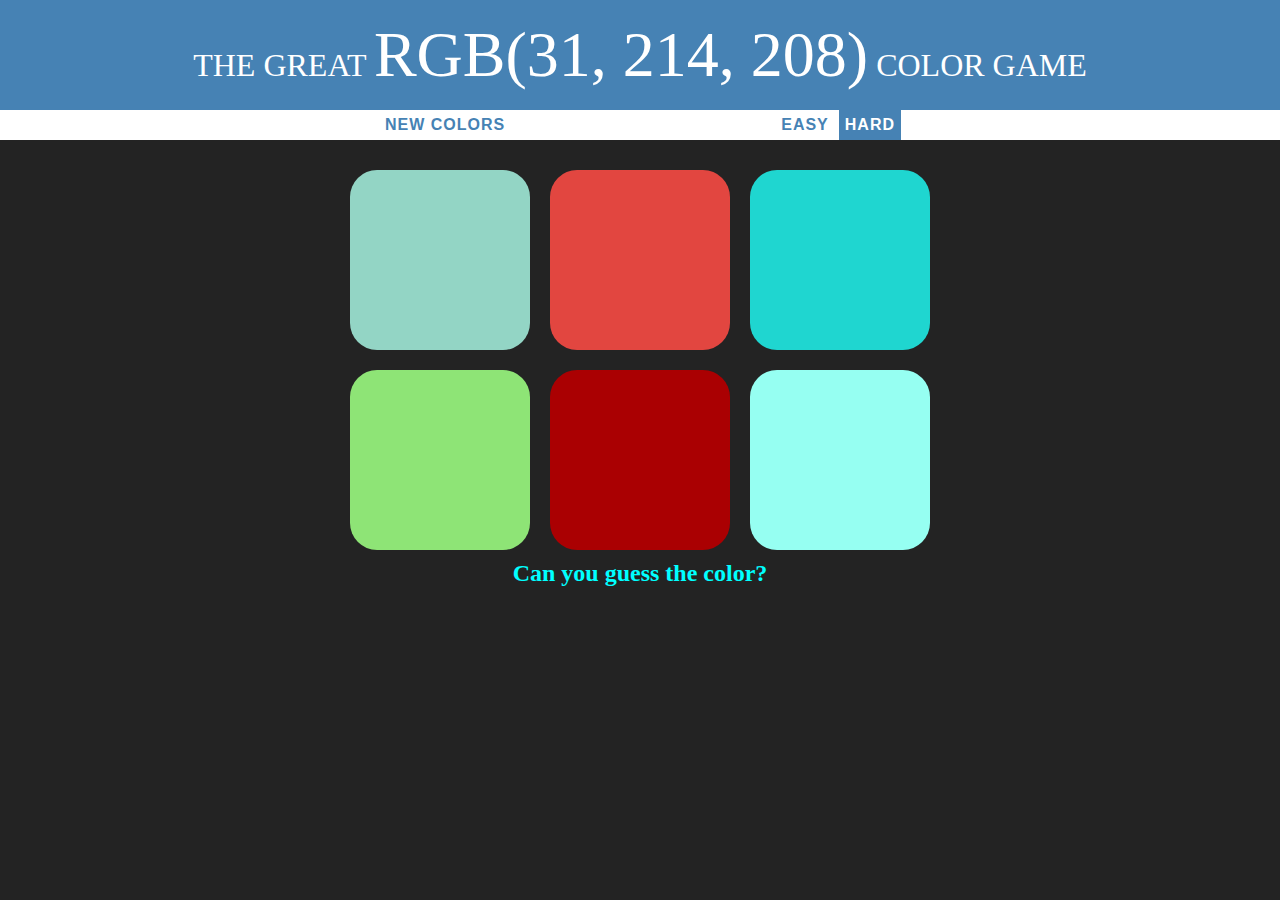
<file: index.html>
<!DOCTYPE html>
<html>
<head>
	<title>Color Game</title>
	<link rel="stylesheet" type="text/css" href="colorGame.css">
</head>
<body>
<h1>
	The Great <span id="colorDisplay">RGB</span> Color Game
</h1>

<div id="stripe">
	<button id="reset">New Colors</button>
	<span id="message"></span>
	<button class="mode">Easy</button>
	<button class="mode selected">Hard</button>
</div>

<div class="container">
	<div class="square"></div>
	<div class="square"></div>
	<div class="square"></div>
	<div class="square"></div>
	<div class="square"></div>
	<div class="square"></div>
</div>
<div class="container">
	<h2>Can you guess the color?</h2>
</div>

<script type="text/javascript" src="colorGame.js"></script>
</body>
</html>
</file>
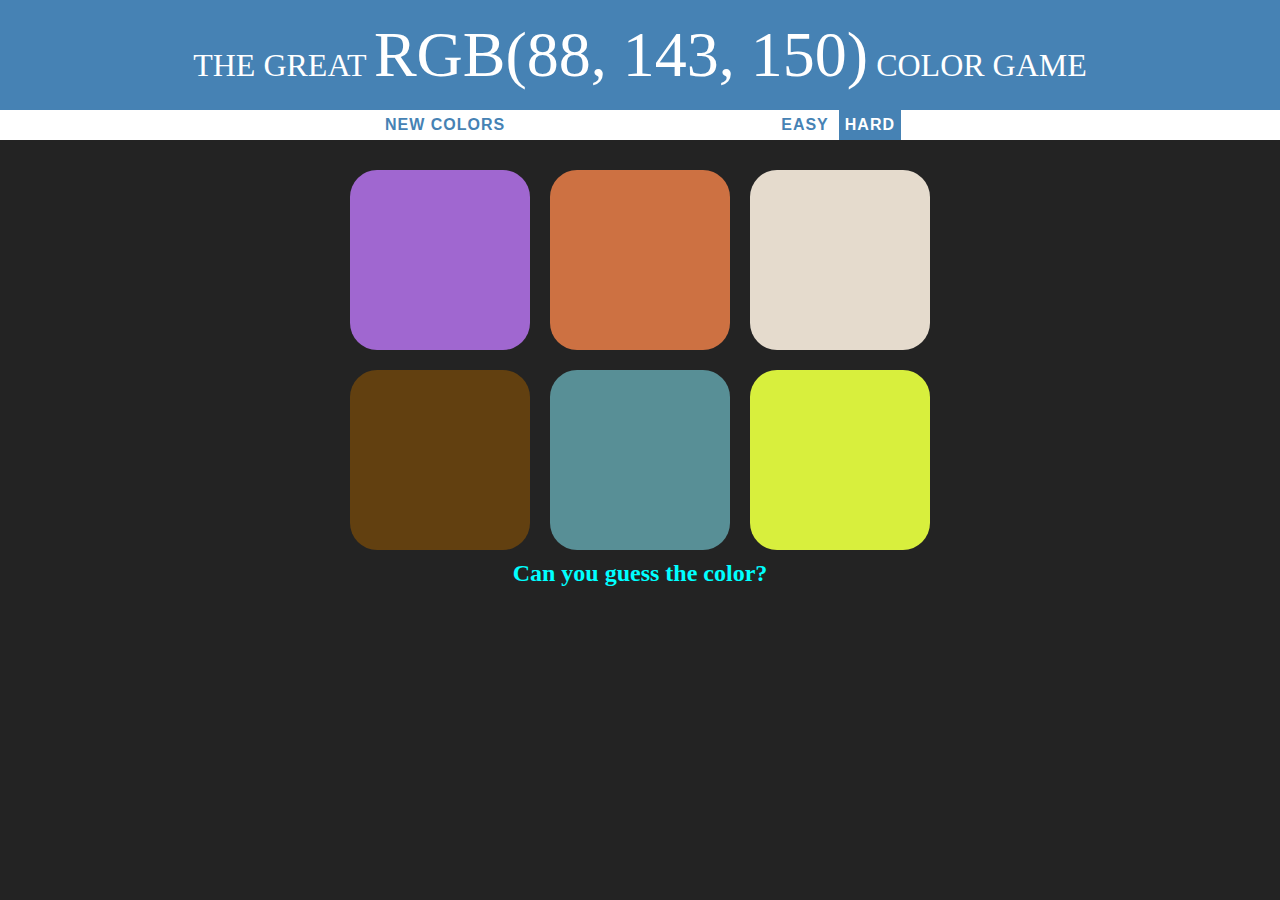
<file: colorGame.html>
<!DOCTYPE html>
<html>
<head>
	<title>Color Game</title>
	<link rel="stylesheet" type="text/css" href="colorGame.css">
</head>
<body>
<h1>
	The Great <span id="colorDisplay">RGB</span> Color Game
</h1>

<div id="stripe">
	<button id="reset">New Colors</button>
	<span id="message"></span>
	<button class="mode">Easy</button>
	<button class="mode selected">Hard</button>
</div>

<div class="container">
	<div class="square"></div>
	<div class="square"></div>
	<div class="square"></div>
	<div class="square"></div>
	<div class="square"></div>
	<div class="square"></div>
</div>
<div class="container">
	<h2>Can you guess the color?</h2>
</div>

<script type="text/javascript" src="colorGame.js"></script>
</body>
</html>
</file>
<file: colorGame.css>
body {
	background-color: #232323;
	margin: 0;
	font-family: "Montserrat", "Avenir";
}

button {
	border: none;
	background: none;
	text-transform: uppercase;
	height: 100%;
	font-weight: 700;
	color: steelblue;
	letter-spacing: 1px;
	font-size: inherit;
	transition: all 0.3s;
	-webkit-transition: all 0.3s;
	-moz-transition: all 0.3s;
	outline: none;
}

button:hover {
	color: white;
	background: steelblue;
}

h1 {
	text-align: center;
	line-height: 1.1;
	font-weight: normal;
	color: white;
	background: steelblue;
	margin: 0;
	text-transform: uppercase;
	padding: 20px 0;
}

h2 {
	text-align: center;
	color: aqua;
	margin-top: 4rem;
}

.square {
	width: 30%;
	background: purple;
	padding-bottom: 30%;
	float: left;
	margin: 1.66%;
	border-radius: 15%;
	transition: background 0.6s;
	-webkit-transition: background 0.6s;
	-moz-transition: background 0.6s;
}

.selected {
	color: white;
	background: steelblue;
}


.container {
	margin: 20px auto;
	max-width: 600px;
}


#colorDisplay {
	font-size: 200%;
}

#message {
	display: inline-block;
	width: 20%;
}

#stripe {
	background: white;
	height: 30px;
	text-align: center;
	color: black;
}
</file>
